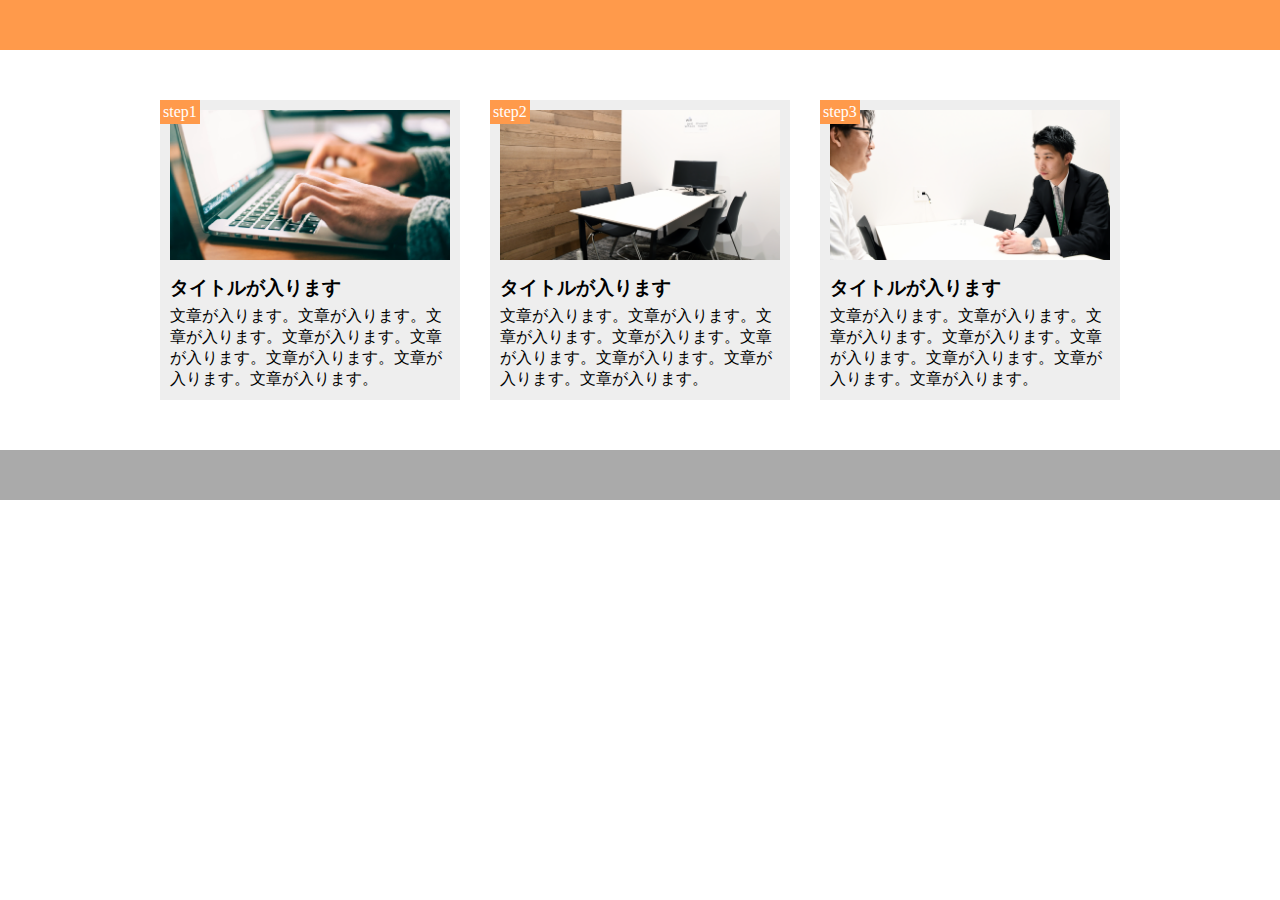
<file: confirmation/index.html>
<!DOCTYPE html>
<html lang="ja">
  <head>
    <meta charset="UTF-8" />
    <meta name="viewport" content="width=device-width,initial-scale=1.0">
    <!-- CSSファイルの読み込み -->
    <link rel="stylesheet" href="style.css" />
    <title>exersice9-2</title>
  </head>

  <body>

    <header class="header"></header>

    <main>
      <div class="box">
        <div class="image1"></div>
        <span class="step">step1</span>
        <h3 class="title">タイトルが入ります</h3>
        <p class="text">文章が入ります。文章が入ります。文章が入ります。文章が入ります。文章が入ります。文章が入ります。文章が入ります。文章が入ります。</p>
      </div>
      <div class="box">
        <div class="image2"></div>
        <span class="step">step2</span>
        <h3 class="title">タイトルが入ります</h3>
        <p class="text">文章が入ります。文章が入ります。文章が入ります。文章が入ります。文章が入ります。文章が入ります。文章が入ります。文章が入ります。</p>
      </div>
      <div class="box">
        <div class="image3"></div>
        <span class="step">step3</span>
        <h3 class="title">タイトルが入ります</h3>
        <p class="text">文章が入ります。文章が入ります。文章が入ります。文章が入ります。文章が入ります。文章が入ります。文章が入ります。文章が入ります。</p>
      </div>
    </main>

    <footer></footer>
  </body>
</html>
</file>
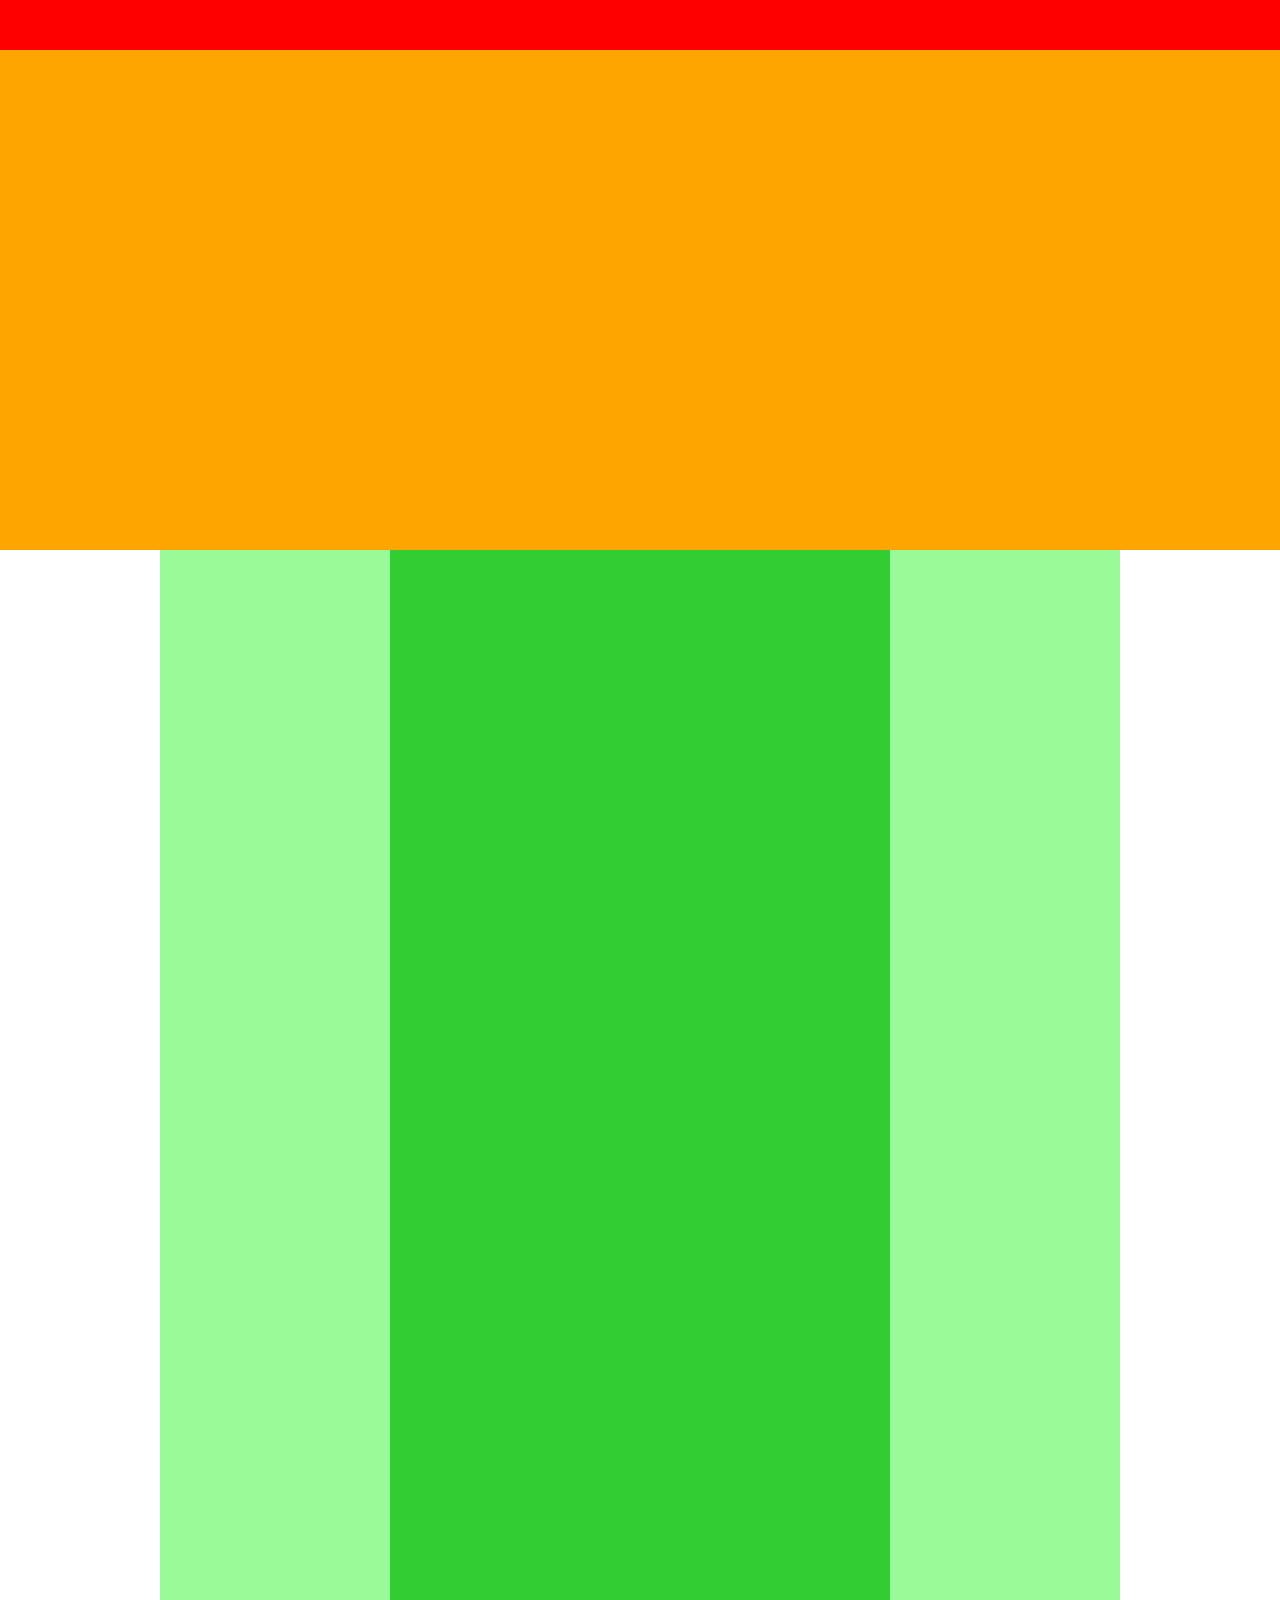
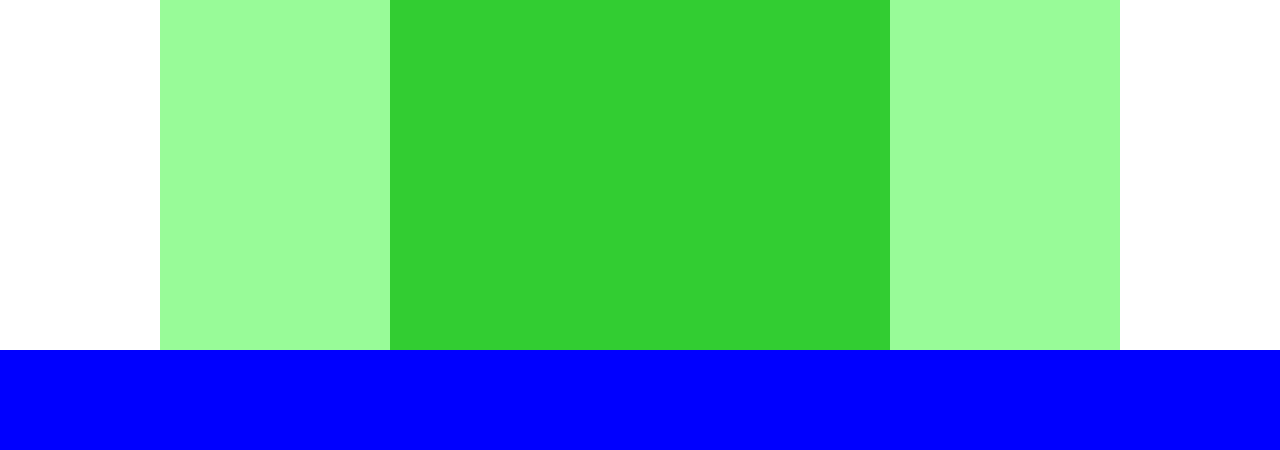
<file: exercise4/index.html>
<!DOCTYPE html>
<html lang="ja">
  <head>
    <meta charset="UTF-8" />
    <!-- CSSファイルの読み込み -->
    <link rel="stylesheet" href="style.css" />
    <title>exercise4</title>
  </head>

  <body>
    <!ーheader用のdiv>
    <div class="header"></div>
    <!ーmain-visual用のdivー>
    <div class="main-visual"></div>
    <!ーmain用のdivー>
    <div class="main">
      <div class="blog">
        <div class="sidebar"></div>
      </div>
    </div>
    <!ーfooter用のdivー>
    <div class="footer"></div>
  </body>
</html>
</file>
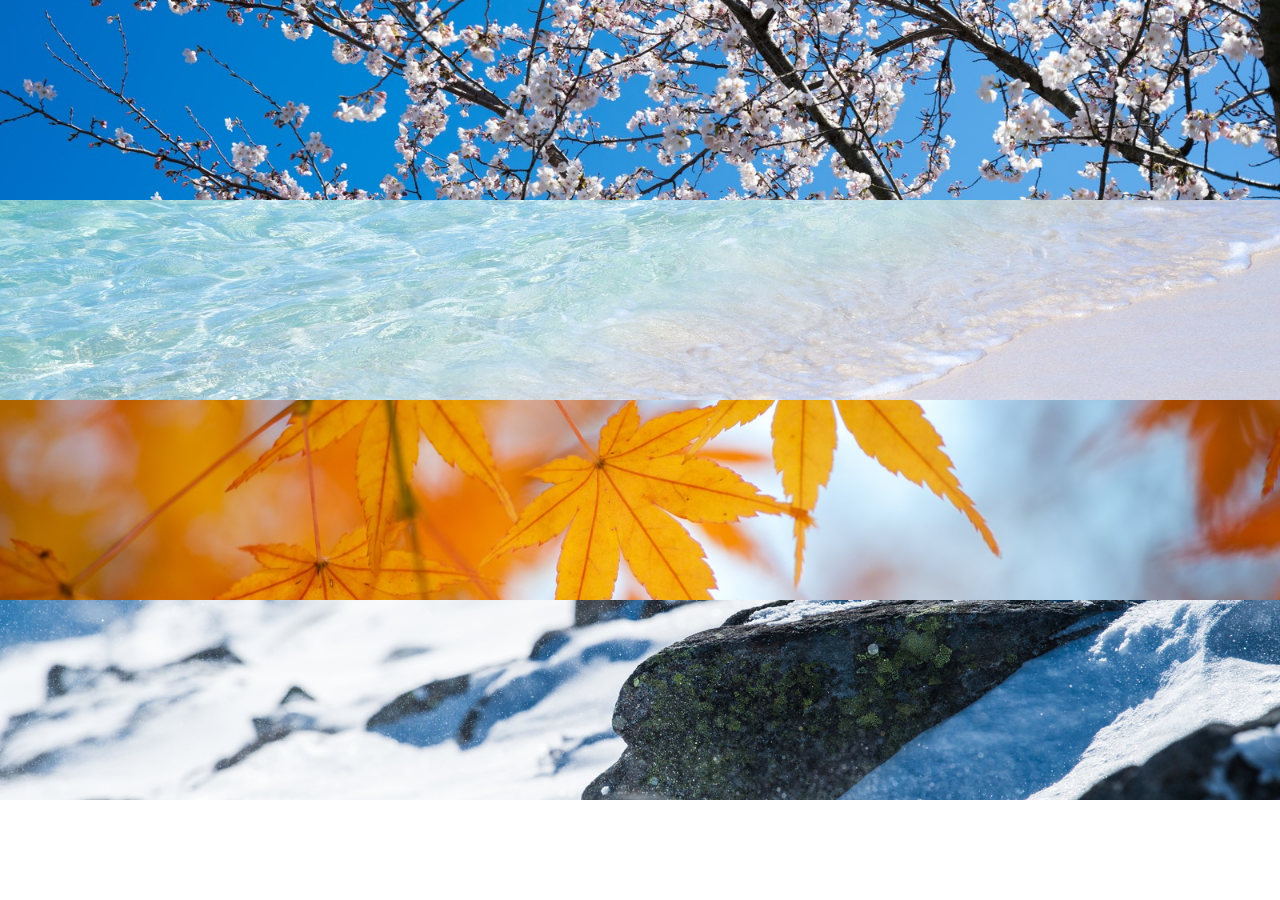
<file: exercise6/index.html>
<!DOCTYPE HTML>
<html lang="ja">
  <head>
    <meta charset="UTF-8" />
    <title>exercise6</title>
    <link rel="stylesheet" href="style.css"/>
  </head>

  <body>
    <div id="box1"></div>
    <div id="box2"></div>
    <div id="box3"></div>
    <div id="box4"></div>
  </body>
</html>
</file>
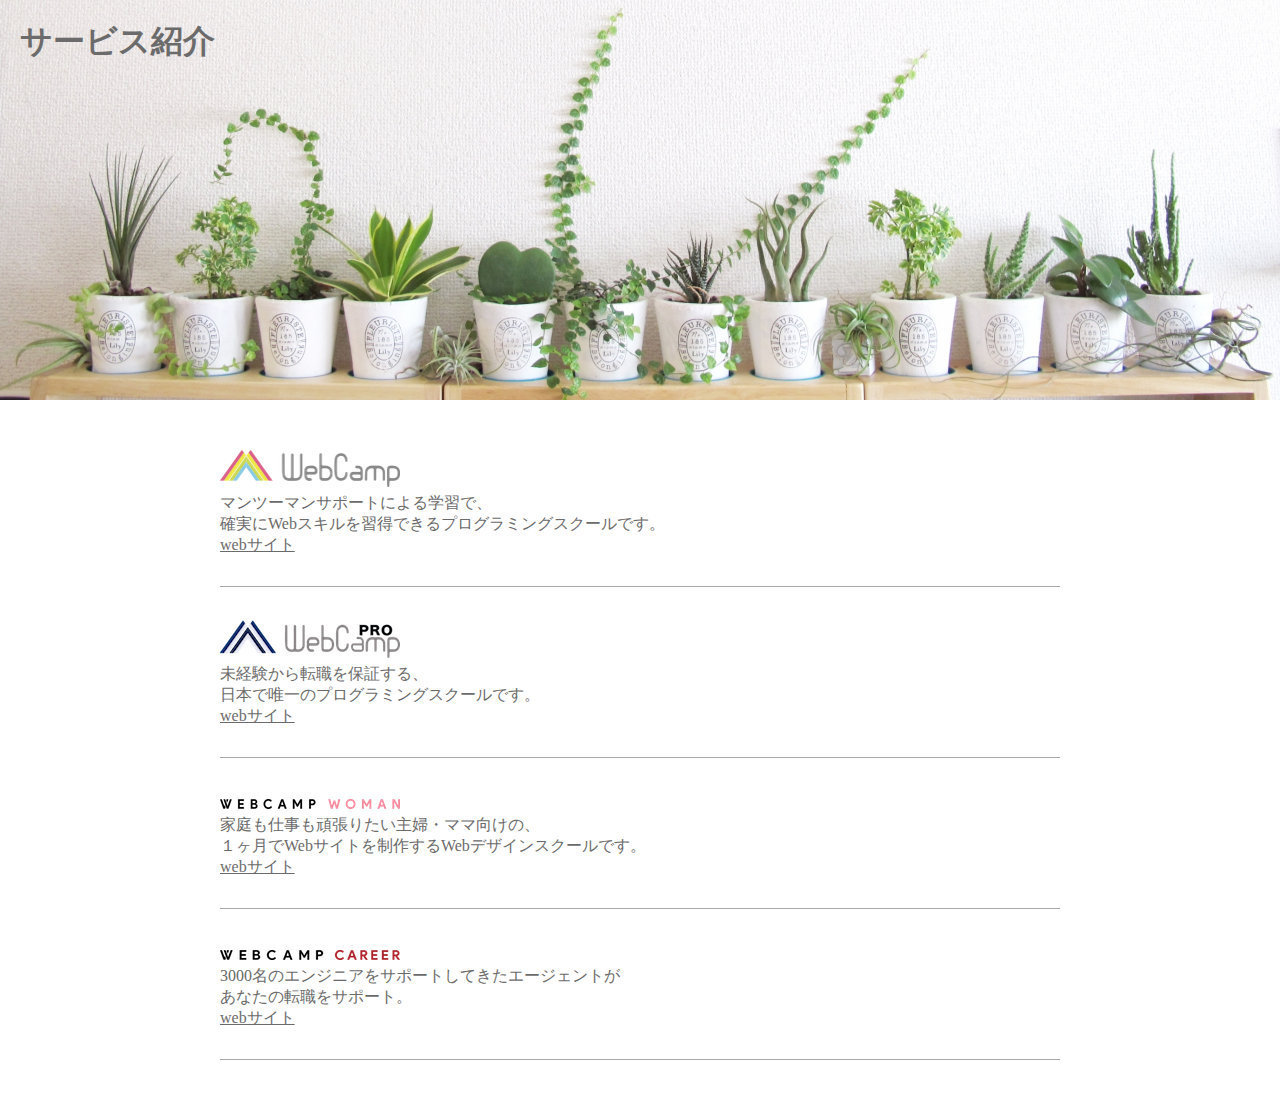
<file: exercise7/index.html>
<!DOCTYPE html>
<html lang="ja">
  <head>
    <meta charset="UTF-8" />
    <!-- CSSファイルの読み込み -->
    <link rel="stylesheet" href="style.css" />
    <title>exercise7</title>
  </head>

  <body>
    <div class="main-visual">
      <h1 class="heading">
        サービス紹介
      </h1>
    </div>

    <main>
      <section class="service1">
        <h2><img class="service-image" src="img/wc-logo.png"></h2>
        <p>
          マンツーマンサポートによる学習で、<br>
          確実にWebスキルを習得できるプログラミングスクールです。
        </p>
        <a href="https://web-camp.io/">webサイト</a>
      </section>
            <section class="service2">
        <h2><img class="service-image" src="img/wcp-logo.png"></h2>
        <p>
          未経験から転職を保証する、<br>
          日本で唯一のプログラミングスクールです。
        </p>
        <a href="https://web-camp.io/">webサイト</a>
      </section>
            <section class="service3">
        <h2><img class="service-image" src="img/wcw-logo.png"></h2>
        <p>
          家庭も仕事も頑張りたい主婦・ママ向けの、<br>
          １ヶ月でWebサイトを制作するWebデザインスクールです。
        </p>
        <a href="https://web-camp.io/">webサイト</a>
      </section>
            <section class="service4">
        <h2><img class="service-image" src="img/wcc-logo.png"></h2>
        <p>
          3000名のエンジニアをサポートしてきたエージェントが<br>
          あなたの転職をサポート。
        </p>
        <a href="https://web-camp.io/">webサイト</a>
      </section>
      
    </main>
  </body>
</html>
</file>
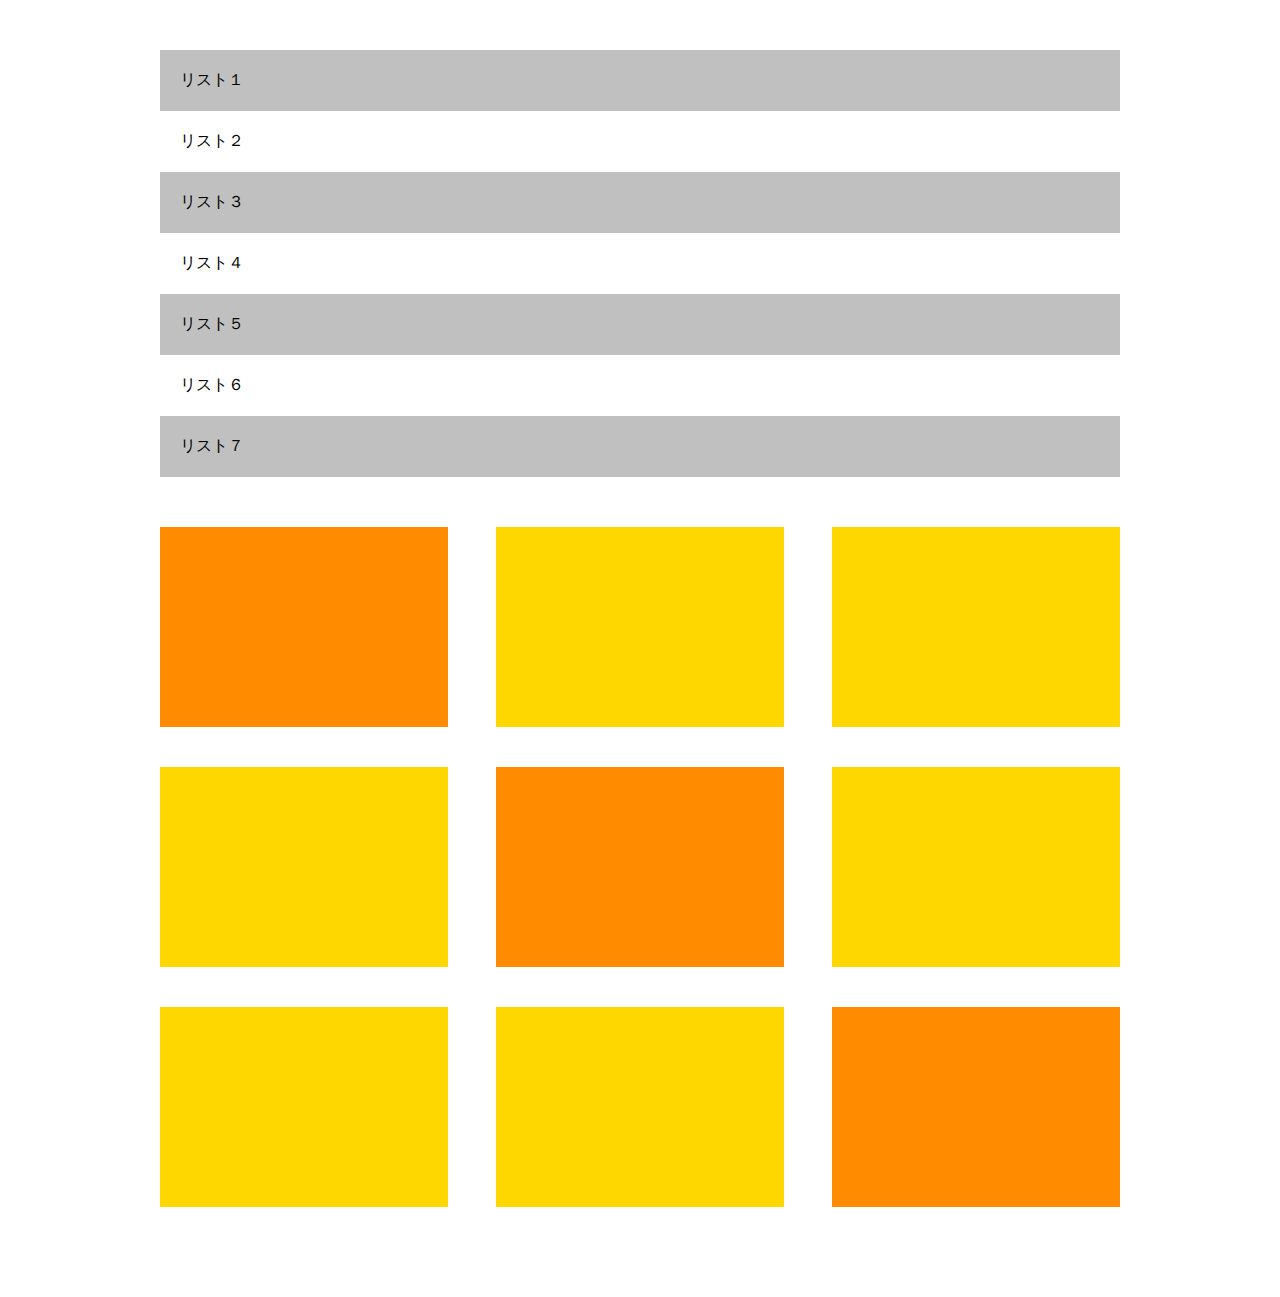
<file: exercise8/index.html>
<!DOCTYPE html>
<html lang="ja">
  <head>
    <meta charset="UTF-8" />
    <!-- CSSファイルの読み込み -->
    <link rel="stylesheet" href="style.css" />
    <title>exercise8</title>
  </head>

  <body>
    <div class="list">
      <p class="list-content">リスト１</p>
      <p class="list-content">リスト２</p>
      <p class="list-content">リスト３</p>
      <p class="list-content">リスト４</p>
      <p class="list-content">リスト５</p>
      <p class="list-content">リスト６</p>
      <p class="list-content">リスト７</p>
    </div>
    <div class="box">
      <p class="box-content"></p>
      <p class="box-content"></p>
      <p class="box-content"></p>
      <p class="box-content"></p>
      <p class="box-content"></p>
      <p class="box-content"></p>
      <p class="box-content"></p>
      <p class="box-content"></p>
      <p class="box-content"></p>
    </div>
  </body>
</html>
</file>
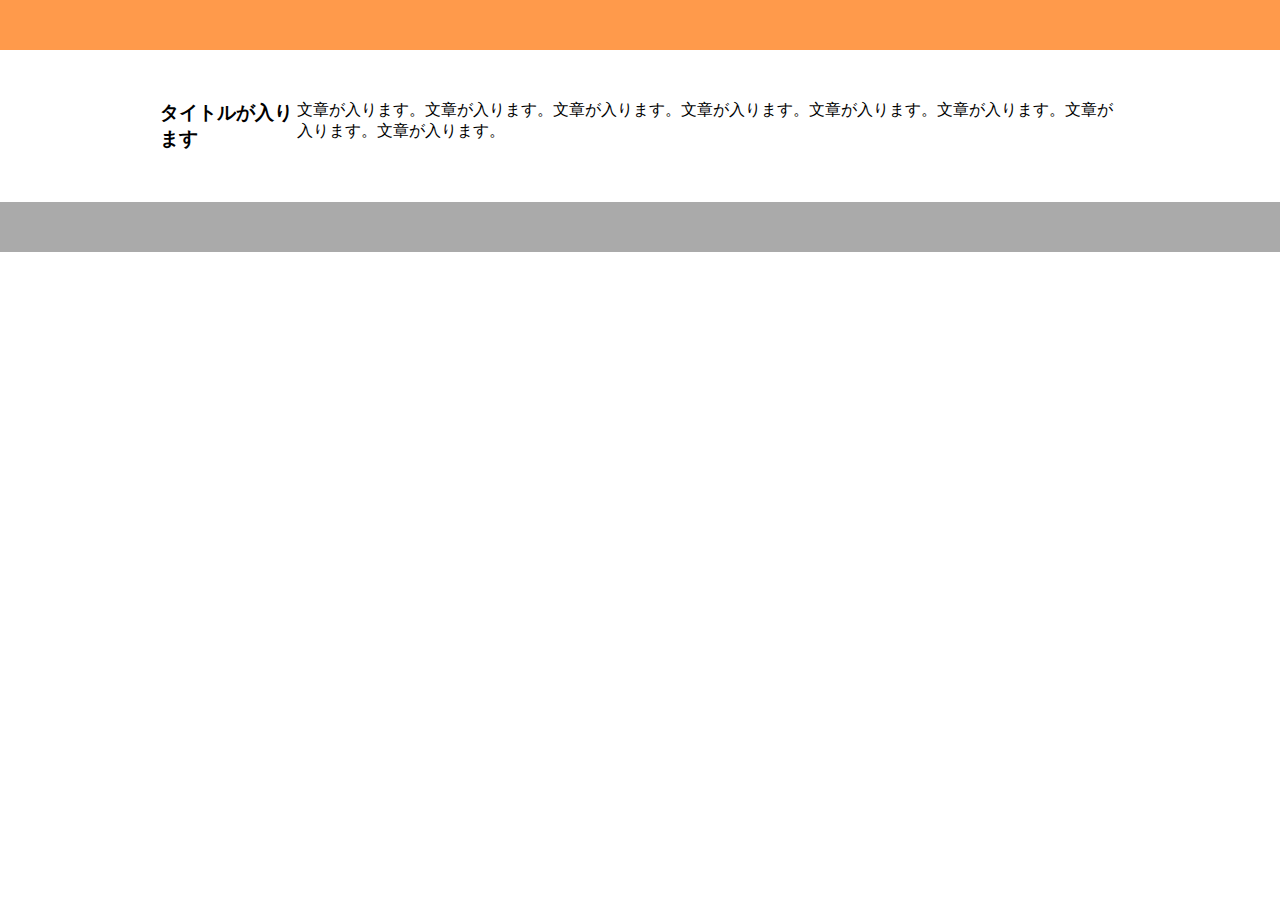
<file: exercise9/part2/index.html>
<!DOCTYPE html>
<html lang="ja">
  <head>
    <meta charset="UTF-8" />

    <!-- CSSファイルの読み込み -->
    <link rel="stylesheet" href="style.css" />
    <title>CARAVAN</title>
  </head>
  
  <body>
    
    <header class="header"></header>
    
    <main>
      <div class="step"></div>
      <h3>タイトルが入ります</h3>
      <p class="text">文章が入ります。文章が入ります。文章が入ります。文章が入ります。文章が入ります。文章が入ります。文章が入ります。文章が入ります。</p>
    </main>
    
    <footer></footer>
  </body>
</html>
</file>
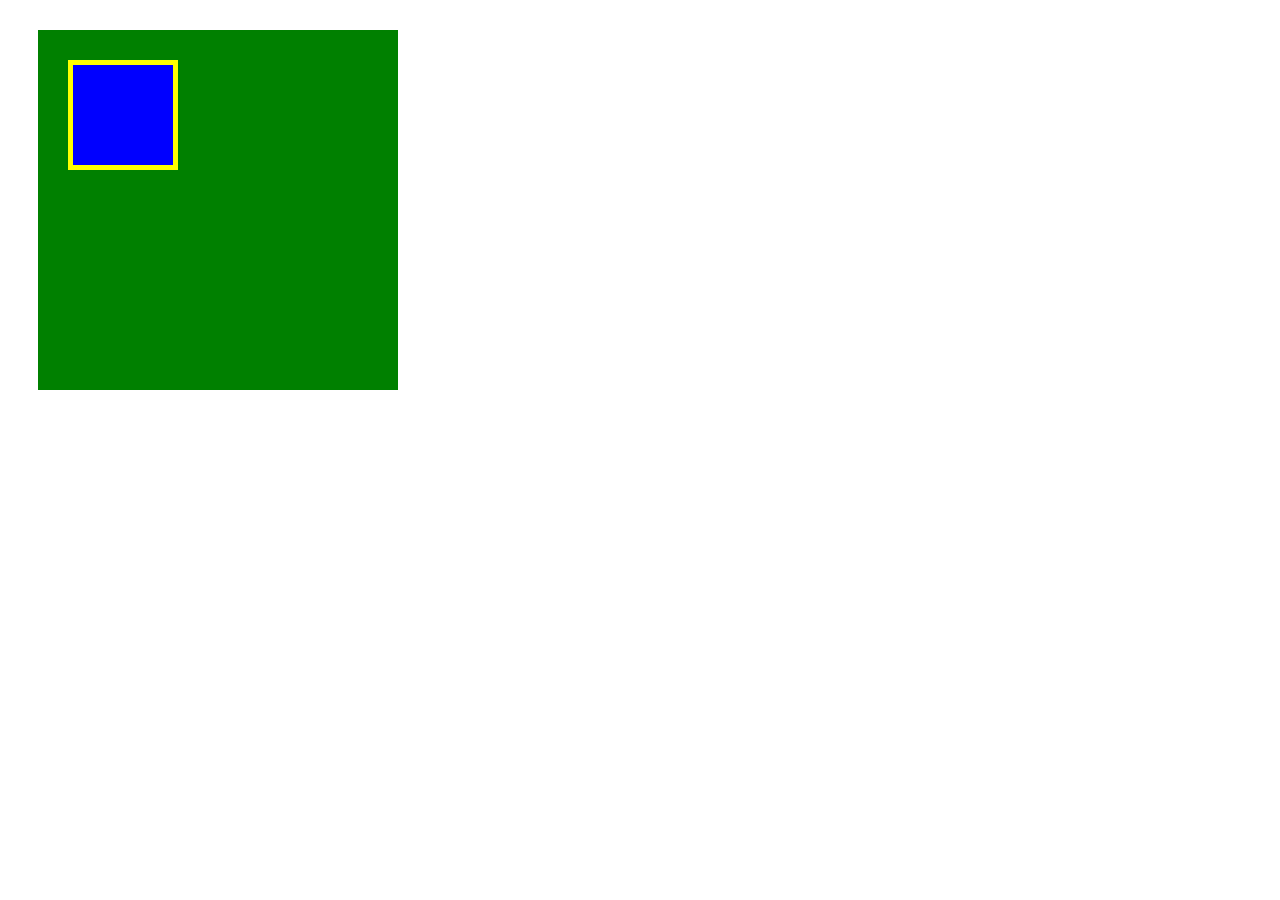
<file: box/box.html>
<!DOCTYPE html>
<html lang="ja">
  <head>
    <meta charset="UTF-8"/>
    <!ーcssファイルの読み込みー>
    <link rel="stylesheet" href="box.css"/>
    <title>BOX</title>
  </head>

  <body>
    <!ーbox1用のdivー>
    <div class="box1">
      <div class="box2"></div>
    </div>
  </body>
</html>
</file>
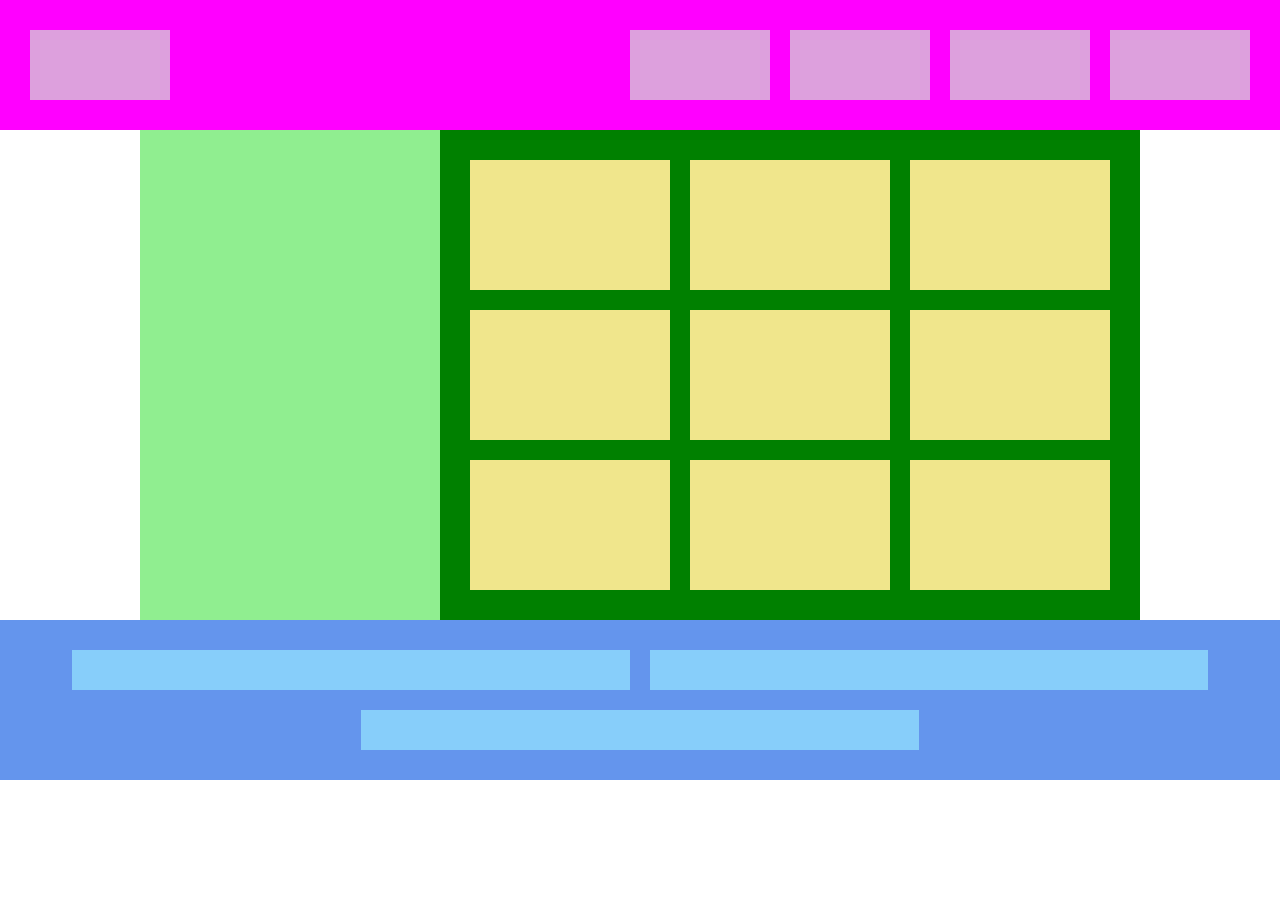
<file: exercise_flex/flex.html>
<!DOCTYPE html>
<html lang="ja">
  <head>
    <meta charset="UTF-8" />
    <link rel="stylesheet" href="style.css" />
    <title>exercise_flex</title>
  </head>
  <body>
    <header>
      <div class="header-box"></div>
      <div class="header-box"></div>
      <div class="header-box"></div>
      <div class="header-box"></div>
      <div class="header-box"></div>
    </header>

    <main>
      <div class="left"></div>
      <div class="right">
        <div class="right-box"></div>
        <div class="right-box"></div>
        <div class="right-box"></div>
        <div class="right-box"></div>
        <div class="right-box"></div>
        <div class="right-box"></div>
        <div class="right-box"></div>
        <div class="right-box"></div>
        <div class="right-box"></div>
      </div>
    </main>

    <footer>
      <div class="footer-box"></div>
      <div class="footer-box"></div>
      <div class="footer-box"></div>
    </footer>
  </body>
</html>
</file>
<file: confirmation/style.css>
* {
  margin: 0;
  padding: 0;
  box-sizing: border-box;
}

.header{
  width:100%;
  height:50px;
  background-color: #FF9A4B;
}

main{
  width: 960px;
  margin:50px auto;
  display:flex;
}

.box{
  width: 300px;
  margin-right: 30px;
  padding:10px;
  background-color:#EEEEEE;
  position: relative;
}

.box:last-child {
  margin-right:0;
}

.step{
  padding:3px 3px;
  color: #fff;
  background-color: #FF9A4B;
  position:absolute;
  top:0;
  left:0;
}

.image1{
  height:150px;
  background-image:url(img/flow01.png);
  background-size:cover;
  background-position:bottom;
}

.image2{
  height:150px;
  background-image:url(img/flow02.png);
  background-size:cover;
  background-position:bottom;
}

.image3{
  height:150px;
  background-image:url(img/flow03.png);
  background-size:cover;
  background-position:bottom;
}

.title{
  margin: 15px 0 5px;
}


footer{
  width: 100%;
  height: 50px;
  background-color: #AAAAAA;
}

@media screen and (max-width:768px){
  main{
    width:100%;
    display:block;
  }
  .box{
    width:90%;
    margin-left:5%;
    margin-bottom:20px;
  }
  .box:last-child {
    margin-bottom:0px;
  }

}
</file>
<file: exercise4/style.css>
* {
  margin: 0;
  padding: 0;
  box-sizing: border-box;
}
.header{
  width:100%;/*横幅いっぱい*/
  height:50px;/*高さ120px*/
  background-color:red;/*背景色red*/
}
.main-visual{
  width:100%;
  height:500px;
  background-color:orange;
}
.main{
  width:960px;
  display:flex;/*Flexboxの利用*/
  margin:0 auto;/*中央寄せ（左右に余白がないとできない）*/
}
.blog{
  width:960px;
  height:1400px;
  background-color:palegreen;
}
.sidebar{
  width:500px;
  height:1400px;
  margin-left:230px;
  background-color:limegreen;
}
.footer{
  width:100%;
  height:100px;
  background-color:blue;
}
</file>
<file: exercise6/style.css>
* {
  margin: 0;
  padding: 0;
  box-sizing: border-box;
  color: #6c6b6b;
}

#box1 {
  height: 200px;
  background-image: url(img/box1.jpg);
  background-size: cover;
  background-position: center;
}
#box2 {
  width: 100%;
  height: 200px;
  background-image: url(img/box2.jpg);
  background-size: cover;
  background-position: center;
}
#box3 {
  width: 100%;
  height: 200px;
  background-image: url(img/box3.jpg);
  background-size: cover;
  background-position: center;
}
#box4 {
  width: 100%;
  height: 200px;
  background-image: url(img/box4.jpg);
  background-size: cover;
  background-position: center;
}
</file>
<file: exercise7/style.css>
* {
  margin: 0;
  padding: 0;
  box-sizing: border-box;
  color: #6c6b6b;
}

.main-visual{
  height: 400px;
  width: 100%;
  background-image: url(img/mv.jpg);
  background-size: cover;
  background-position: bottom;
}

.heading{
  padding: 20px;
}

main{
  width: 840px;
  margin: 50px auto;
}

.service1 {
  margin-bottom: 30px;
  border-bottom: 1px solid #a9a9a9;
  padding-bottom: 30px;
}
.service2 {
  margin-bottom: 30px;
  border-bottom: 1px solid #a9a9a9;
  padding-bottom: 30px;
}
.service3 {
  margin-bottom: 30px;
  border-bottom: 1px solid #a9a9a9;
  padding-bottom: 30px;
}
.service4 {
  border-bottom: 1px solid #a9a9a9;
  padding-bottom: 30px;
}
</file>
<file: exercise8/style.css>
* {
  margin: 0;
  padding: 0;
  box-sizing: border-box;
}

body{
  width: 960px;
  margin: 50px auto;
}

.list{
  margin-bottom: 50px;
}

.list-content{
  padding: 20px;
}

.list-content:nth-child(odd){
  background-color: silver;
}

.box{
  display: flex;
  flex-wrap: wrap;
}

.box-content{
  width: 30%;
  height: 200px;
  background-color: #ffd700;
  margin-right: 5%;
  margin-bottom: 40px;
}

.box-content:first-child,
.box-content:nth-child(5),
.box-content:last-child {
  background-color: #ff8c00;
}

.box-content:nth-child(3n) {
  margin-right: 0;
}

.box:nth-last-child(-n+3) {
  margin-bottom: 0;
}
</file>
<file: exercise9/part2/style.css>
* {
  margin: 0;
  padding: 0;
  box-sizing: border-box;
}

.header{
  width:100%;
  height:50px;
  background-color: #FF9A4B;
}

main{
  width: 960px;
  margin:50px auto;
  display:flex;
}

.box{
  width: 300px;
  margin-right: 30px;
  padding:10px;
  background-color:#EEEEEE;
  position: relative;
}

.box:last-child {
  margin-right:0;
}

.step{
  padding:3px 3px;
  color: #fff;
  background-color: #FF9A4B;
  position:absolute;
  top:0;
  left:0;
}

.image1{
  height:150px;
  background-image:url(img/flow01.png);
  background-size:cover;
  background-position:bottom;
}

.image2{
  height:150px;
  background-image:url(img/flow02.png);
  background-size:cover;
  background-position:bottom;
}

.image3{
  height:150px;
  background-image:url(img/flow03.png);
  background-size:cover;
  background-position:bottom;
}

.title{
  margin: 15px 0 5px;
}


footer{
  width: 100%;
  height: 50px;
  background-color: #AAAAAA;
}
</file>
<file: box/box.css>
.box1{
  width:300px;
  height:300px;
  background-color:green;
  margin:30px;
  padding:30px;
}

.box2{
  width:100px;
  height:100px;
  background-color:blue;
  border:5px solid yellow;
}
</file>
<file: exercise_flex/style.css>
* {
  margin: 0;
  padding: 0;
  box-sizing: border-box;
}

header{
  width:100%;
  padding:30px 20px;
  background-color:#ff00ff;
  display: flex;
  justify-content:flex-end;
}

header>:first-child{
  margin-right:auto;
}

.header-box{
  height: 70px;
  background-color:#dda0dd;
  margin:0 10px;
  flex-basis:140px;
}

main{
  display:flex;
  justify-content:center;
}

.left{
  width:300px;
  background-color:#90ee90;
}

.right{
  max-width:700px;
  flex-grow:1;
  padding:20px;
  background-color:#008000;
  display:flex;
  flex-wrap:wrap;
}

.right-box{
  background-color:#f0e68c;
  margin:10px;
  flex-basis:200px;
  height:130px;
}

footer{
  width:100%;
  padding:20px;
  background-color:#6495ed;
  display:flex;
  justify-content:center;
  flex-wrap:wrap;
}

.footer-box{
  background-color:#87cefa;
  margin:10px;
  flex-basis:45%;
  max-width:600px;
  height:40px;
}
</file>
